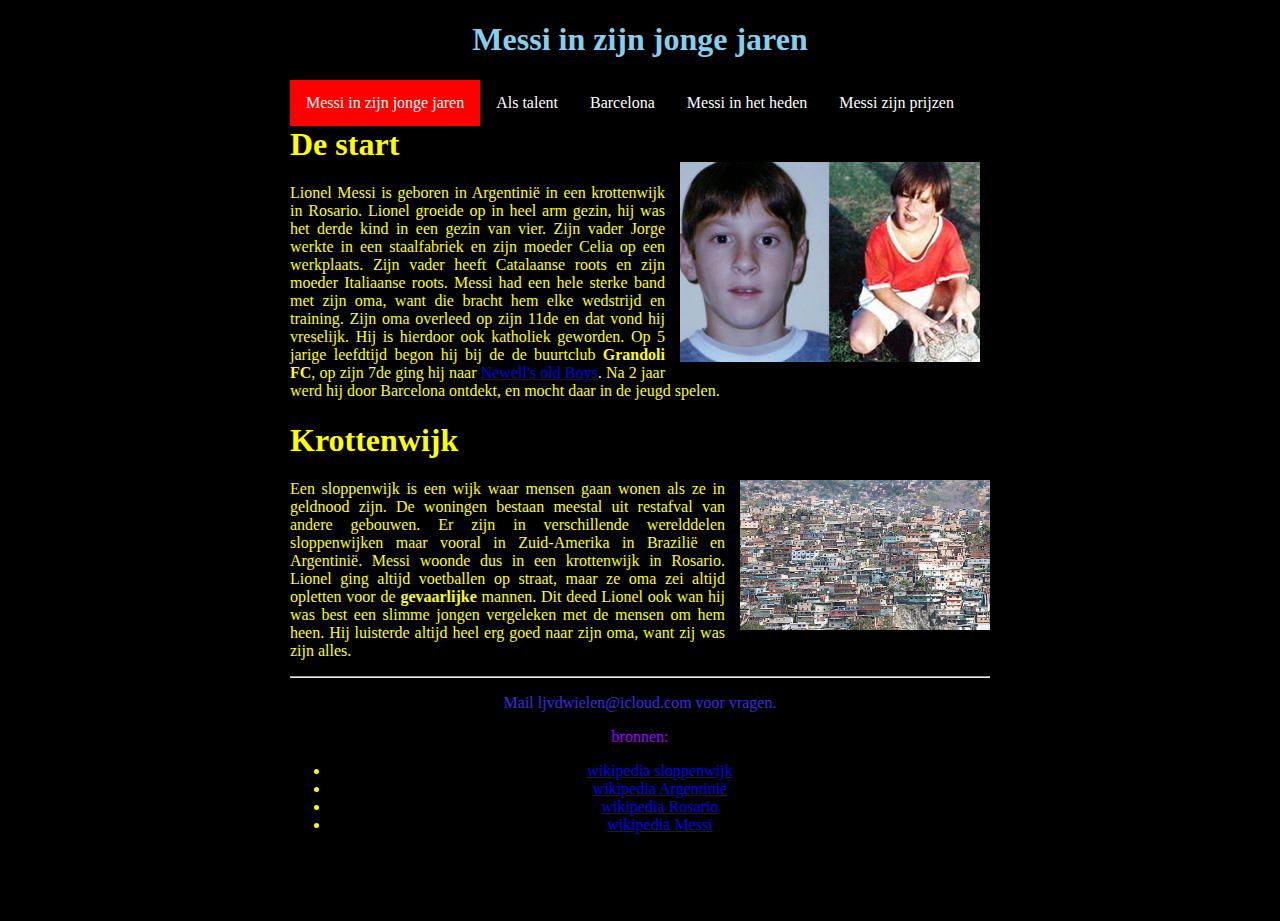
<file: index.html>
<!DOCTYPE html>

<html>

    <head>
        <link rel="stylesheet" href="style.css">
        <title>Dit is een eenvoudige website</title>
    <meta charset="utf-8"/>
    </head>

    
    <body>
        <main>
            <header>
                <h1 id="hoofdtitel" class="belangrijk">Messi in zijn jonge jaren</h1>
            </header>
            
            <nav>
                <ul>
                    <li><a class="active" href="index.html">Messi in zijn jonge jaren</a>
                        <ul class="submenu">
                            <li><a href="https://nl.wikipedia.org/wiki/Sloppenwijk">sloppenwijk</a></li>
                            <li><a href="https://nl.wikipedia.org/wiki/Argentini%C3%AB">Argentinië</a></li>
                            <li><a href="https://nl.wikipedia.org/wiki/Rosario_(Argentini%C3%AB)">Rosario</a></li>
                        </ul>
                    </li>
                    <li><a href="pagina2.html">Als talent </a></li>
                    <li><a href="pagina3.html">Barcelona</a></li>
                    <li><a href="pagina4.html">Messi in het heden</a></li> 
                    <li><a href="pagina5.html">Messi zijn prijzen</a></li>
                </ul>
            </nav>


            <article>
                <p class="kleineMessi"><img class="messijong" src="afbeeldingen/jong.jpg" width="300"height="200px"><h1>De start</h1>
                 Lionel Messi is geboren in Argentinië in een krottenwijk in Rosario. Lionel groeide op in heel arm gezin, hij was het derde kind in een gezin van vier.
                 Zijn vader Jorge werkte in een staalfabriek en zijn moeder Celia op een werkplaats. Zijn vader heeft Catalaanse roots en zijn moeder Italiaanse roots.
                 Messi had een hele sterke band met zijn oma, want die bracht hem elke wedstrijd en training. Zijn oma overleed op zijn 11de en dat vond hij vreselijk.
                 Hij is hierdoor ook katholiek geworden. Op 5 jarige leefdtijd begon hij bij de de buurtclub <strong>Grandoli FC</strong>, op zijn 7de ging hij naar <a href="https://en.wikipedia.org/wiki/Newell%27s_Old_Boys">Newell's old Boys</a>. 
                 Na 2 jaar werd hij door Barcelona ontdekt, en mocht daar in de jeugd spelen.</p>
                
               <p><h1>Krottenwijk</h1>
               <img class="sloppenwijk" src="afbeeldingen/sloppenwijk.jpg" width="250px"height="150px">Een sloppenwijk is een wijk waar mensen gaan wonen als ze in geldnood zijn. De woningen bestaan meestal uit restafval van andere gebouwen.
               Er zijn in verschillende werelddelen sloppenwijken maar vooral in Zuid-Amerika in Brazilië en Argentinië. Messi woonde dus in een krottenwijk in Rosario.
               Lionel ging altijd voetballen op straat, maar ze oma zei altijd opletten voor de <strong>gevaarlijke</strong> mannen. 
               Dit deed Lionel ook wan hij was best een slimme jongen vergeleken met de mensen om hem heen. Hij luisterde altijd heel erg goed naar zijn oma, want zij was zijn alles.</p>
            </article>
        
            <footer>
                <hr/>
                <p class="donkerblauw">Mail ljvdwielen@icloud.com voor vragen.</p>
                <p class="paars">bronnen:</p> 
                 <ul> 
                 <li><a href="https://nl.wikipedia.org/wiki/Sloppenwijk">wikipedia sloppenwijk</a></li>
                 <li><a href="https://nl.wikipedia.org/wiki/Argentini%C3%AB">wikipedia Argentinië</a></li>
                 <li><a href="https://nl.wikipedia.org/wiki/Rosario_(Argentini%C3%AB)">wikipedia Rosario</a></li>
                 <li><a href="https://nl.wikipedia.org/wiki/Lionel_Messi">wikipedia Messi</a></li>
                 </ul>
            </footer>
        
        </main>
    
    </body>

</html>
</file>
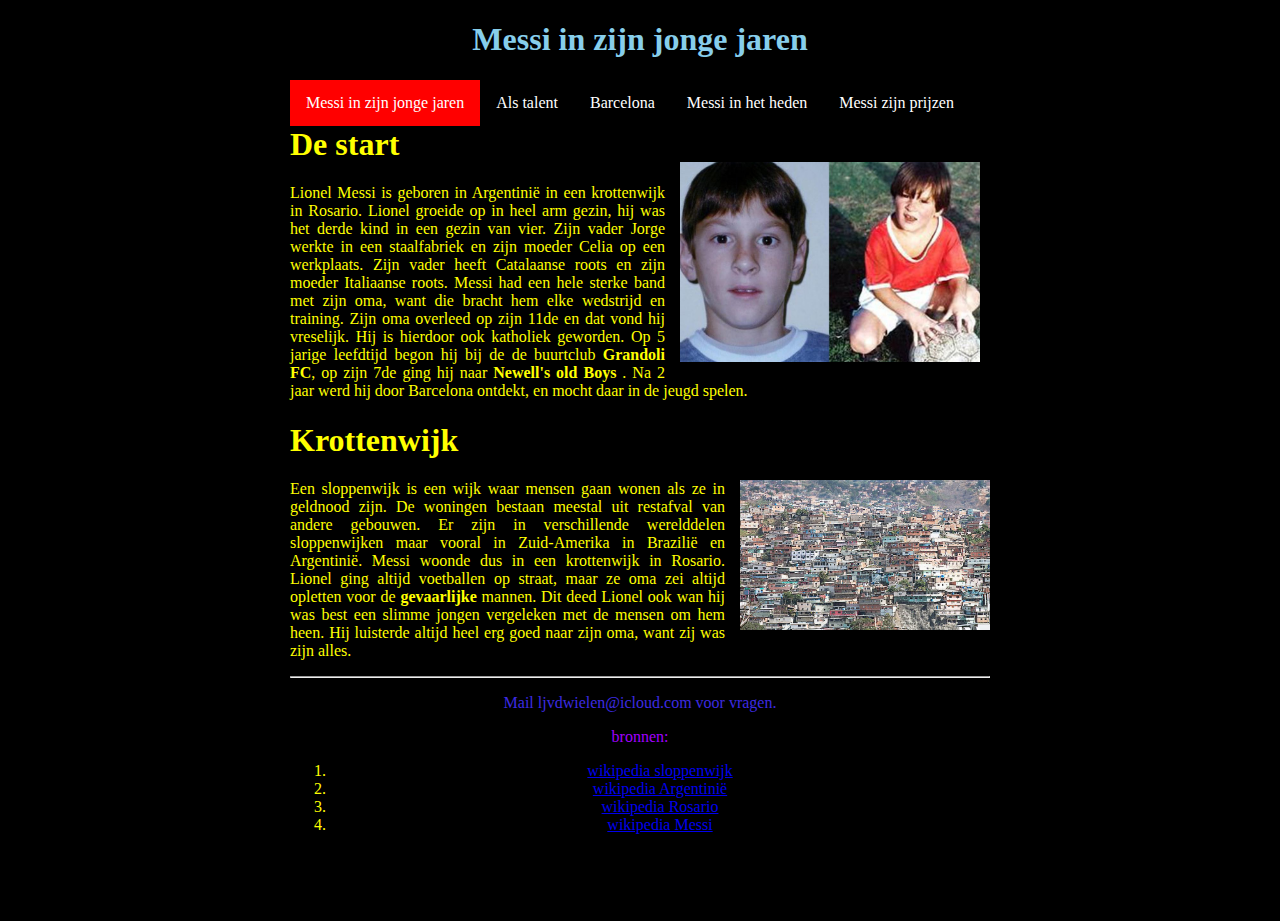
<file: pagina1.html>
<!DOCTYPE html>

<html>

    <head>
        <link rel="stylesheet" href="style.css">
        <title>Dit is een eenvoudige website</title>
    <meta charset="utf-8"/>
    </head>

    
    <body>
        <main>
            <header>
                <h1 id="hoofdtitel" class="belangrijk">Messi in zijn jonge jaren</h1>
            </header>
            
            <nav>
                <ul>
                    <li><a class="active" href="index.html">Messi in zijn jonge jaren</a>
                        <ul class="submenu">
                            <li><a href="https://nl.wikipedia.org/wiki/Sloppenwijk">sloppenwijk</a></li>
                            <li><a href="https://nl.wikipedia.org/wiki/Argentini%C3%AB">Argentinië</a></li>
                            <li><a href="https://nl.wikipedia.org/wiki/Rosario_(Argentini%C3%AB)">Rosario</a></li>
                        </ul>
                    </li>
                    <li><a href="pagina2.html">Als talent </a></li>
                    <li><a href="pagina3.html">Barcelona</a></li>
                    <li><a href="pagina4.html">Messi in het heden</a></li> 
                    <li><a href="pagina5.html">Messi zijn prijzen</a></li>
                </ul>
            </nav>


            <article>
                <p class="kleineMessi"><img class="messijong" src="afbeeldingen/jong.jpg" width="300"height="200px"><h1>De start</h1>
                 Lionel Messi is geboren in Argentinië in een krottenwijk in Rosario. Lionel groeide op in heel arm gezin, hij was het derde kind in een gezin van vier.
                 Zijn vader Jorge werkte in een staalfabriek en zijn moeder Celia op een werkplaats. Zijn vader heeft Catalaanse roots en zijn moeder Italiaanse roots.
                 Messi had een hele sterke band met zijn oma, want die bracht hem elke wedstrijd en training. Zijn oma overleed op zijn 11de en dat vond hij vreselijk.
                 Hij is hierdoor ook katholiek geworden. Op 5 jarige leefdtijd begon hij bij de de buurtclub <strong>Grandoli FC</strong>, op zijn 7de ging hij naar <strong> Newell's old Boys </strong>. 
                 Na 2 jaar werd hij door Barcelona ontdekt, en mocht daar in de jeugd spelen.</p>
                
               <p><h1>Krottenwijk</h1>
               <img class="sloppenwijk" src="afbeeldingen/sloppenwijk.jpg" width="250px"height="150px">Een sloppenwijk is een wijk waar mensen gaan wonen als ze in geldnood zijn. De woningen bestaan meestal uit restafval van andere gebouwen.
               Er zijn in verschillende werelddelen sloppenwijken maar vooral in Zuid-Amerika in Brazilië en Argentinië. Messi woonde dus in een krottenwijk in Rosario.
               Lionel ging altijd voetballen op straat, maar ze oma zei altijd opletten voor de <strong>gevaarlijke</strong> mannen. 
               Dit deed Lionel ook wan hij was best een slimme jongen vergeleken met de mensen om hem heen. Hij luisterde altijd heel erg goed naar zijn oma, want zij was zijn alles.</p>
            </article>
        
            <footer>
                <hr/>
                <p class="donkerblauw">Mail ljvdwielen@icloud.com voor vragen.</p>
                <p class="paars">bronnen:</p> 
                 <ol> 
                 <li><a href="https://nl.wikipedia.org/wiki/Sloppenwijk">wikipedia sloppenwijk</a></li>
                 <li><a href="https://nl.wikipedia.org/wiki/Argentini%C3%AB">wikipedia Argentinië</a></li>
                 <li><a href="https://nl.wikipedia.org/wiki/Rosario_(Argentini%C3%AB)">wikipedia Rosario</a></li>
                 <li><a href="https://nl.wikipedia.org/wiki/Lionel_Messi">wikipedia Messi</a></li>
                 </ol>
            </footer>
        
        </main>
    
    </body>

</html>
</file>
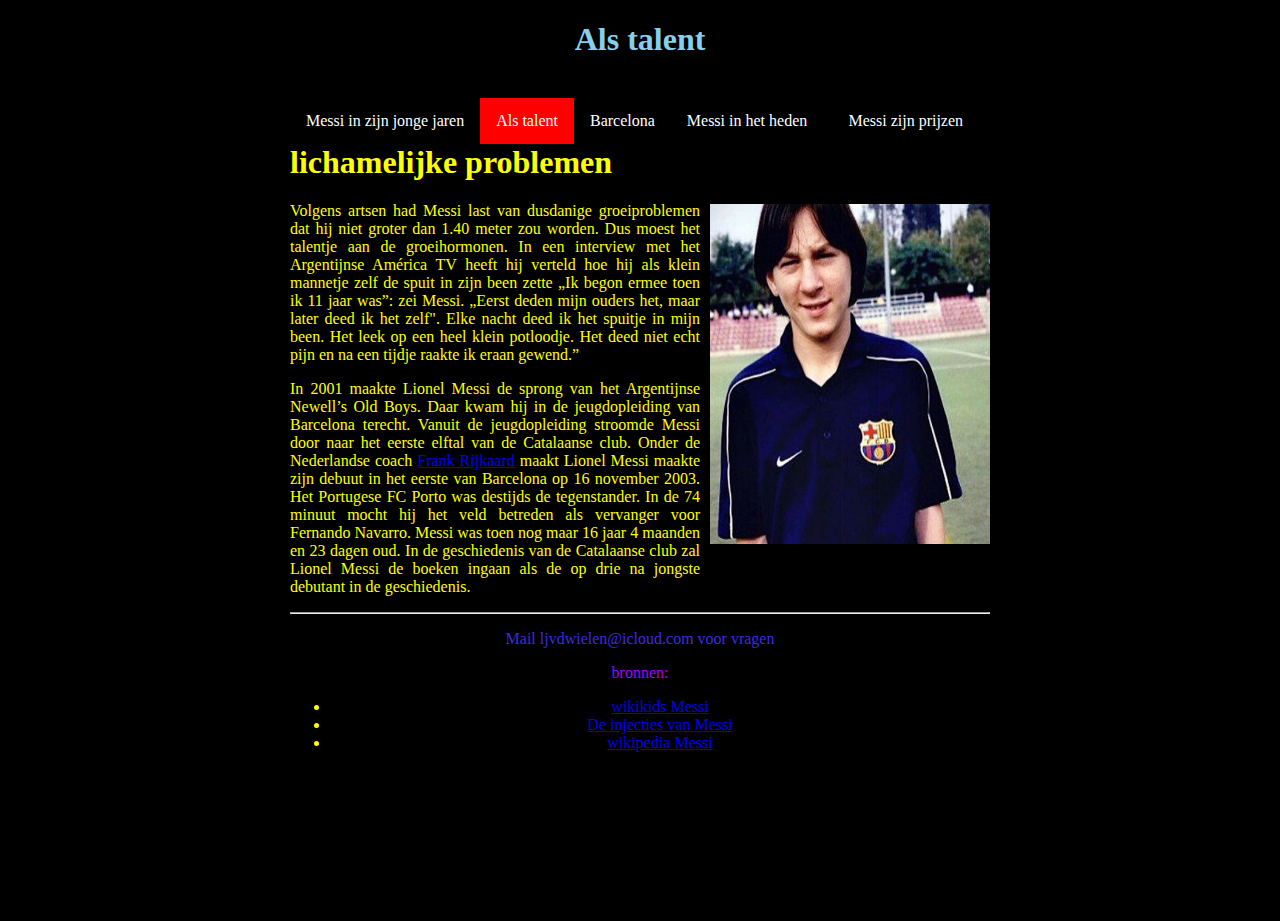
<file: pagina2.html>
<!DOCTYPE html>

<html>

    <head>
        <link rel="stylesheet" href="style.css" />
        <title>Informatie over mij</title>
        <meta charset="utf-8" />
    </head>
    
    <body>
        <main>
            <header>
                <h1>Als talent</h1>
                <br>
            </header>
            
            <nav>
                <ul>
                    <li><a href="index.html">Messi in zijn jonge jaren</a></li>
                    <li><a class="active" href="pagina2.html">Als talent</a>
                    <ul class="submenu2">
                            <li><a href="https://nl.wikipedia.org/wiki/Hormoon">hormonen</a></li>
                            <li><a href="https://nl.wikipedia.org/wiki/Patrick_Kluivert">Kluivert</a></li>
                        </ul>
                        </li>

                    <li><a href="pagina3.html">Barcelona</a></li>
                    <li><a href="pagina4.html">Messi in het heden</a></li> 
                    <li class="prijzenbreder"><a href="pagina5.html">Messi zijn prijzen</a></li>
                </ul>
            </nav>
            
            
            <article>
                <img class="talentmessi" src="afbeeldingen/youngmessi.jpg" width="280px" height="340px"><h1>lichamelijke problemen</h1> 
                <p class="stretch">Volgens artsen had Messi last van dusdanige groeiproblemen dat hij niet groter dan 1.40 meter zou worden.
                 Dus moest het talentje aan de groeihormonen. In een interview met het Argentijnse América TV heeft hij verteld hoe hij als klein mannetje zelf de spuit in zijn been zette
                 „Ik begon ermee toen ik 11 jaar was”: zei Messi. „Eerst deden mijn ouders het, maar later deed ik het zelf". Elke nacht deed ik het spuitje in mijn been.
                  Het leek op een heel klein potloodje. Het deed niet echt pijn en na een tijdje raakte ik eraan gewend.” </p>
               
                <p class="stretch">In 2001 maakte Lionel Messi de sprong van het Argentijnse Newell’s Old Boys. Daar kwam hij in de jeugdopleiding van Barcelona terecht.
                 Vanuit de jeugdopleiding stroomde Messi door naar het eerste elftal van de Catalaanse club. Onder de Nederlandse coach <a href="https://nl.wikipedia.org/wiki/Frank_Rijkaard">Frank Rijkaard</a> maakt Lionel Messi maakte zijn debuut in het eerste van Barcelona op 16 november 2003.
                 Het Portugese FC Porto was destijds de tegenstander. In de 74 minuut mocht hij het veld betreden als vervanger voor Fernando Navarro. Messi was toen nog maar 16 jaar 4 maanden en 23 dagen oud.
                 In de geschiedenis van de Catalaanse club zal Lionel Messi de boeken ingaan als de op drie na jongste debutant in de geschiedenis.</p>
            </article>
        
            <footer>
                <hr/>
                <p class="donkerblauw">Mail ljvdwielen@icloud.com voor vragen</p>
                <p class="paars">bronnen:</p> 
                 <ul> 
                 <li><a href="https://wikikids.nl/Lionel_Messi">wikikids Messi</a></li>
                 <li><a href="https://www.metronieuws.nl/nieuws/sport/2018/03/als-kind-injecteerde-messi-zichzelf-met-groeihormoon">De injecties van Messi</a></li>
                 <li><a href="https://nl.wikipedia.org/wiki/Lionel_Messi">wikipedia Messi</a></li>
                 </ul>
            </footer>
        
        </main>
    
    </body>

</html>
</file>
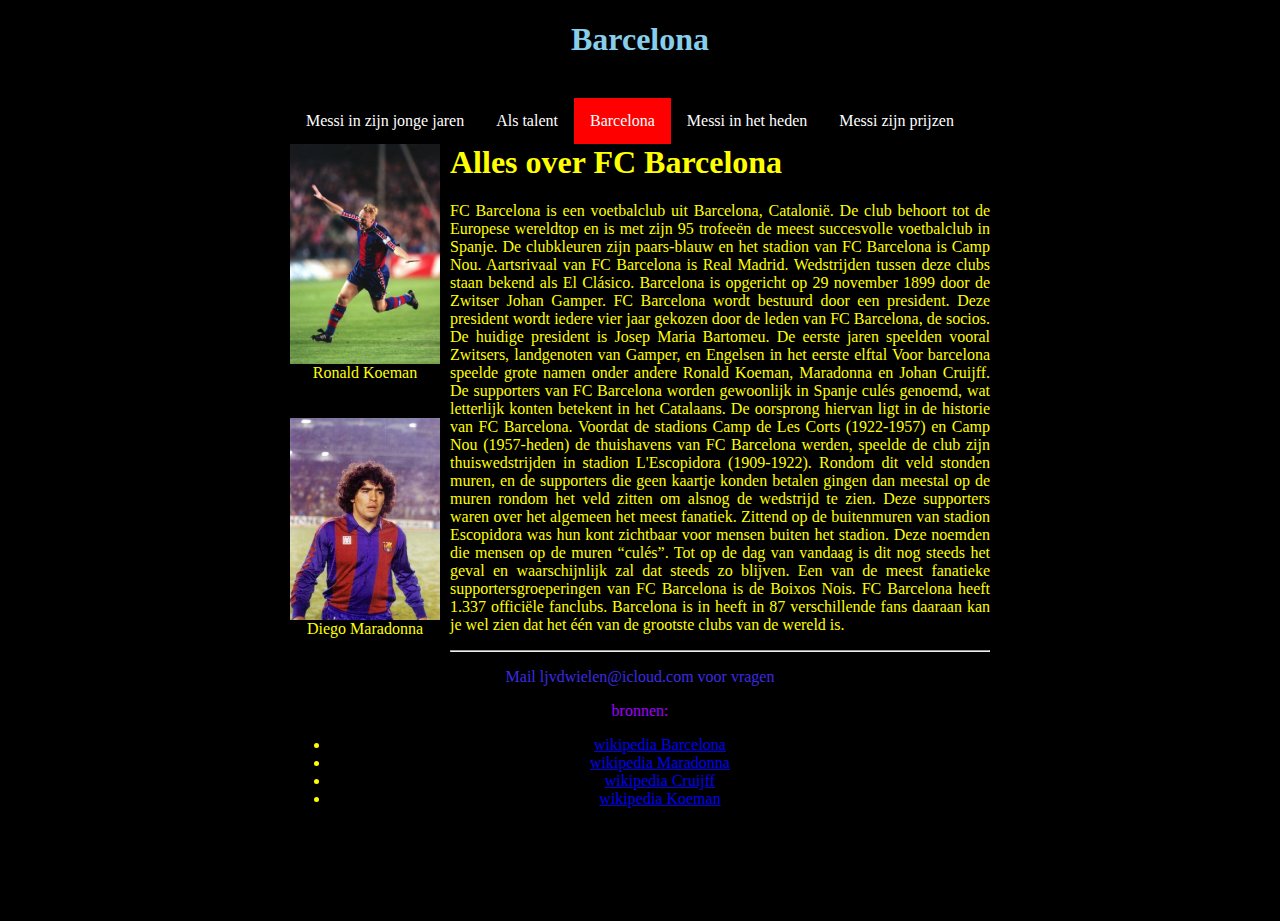
<file: pagina3.html>
<!DOCTYPE html>

<html>

    <head>
        <link rel="stylesheet" href="style.css">
        <title>Dit is een eenvoudige website</title>
    </head>
   
   
    <body>

        <main>
            <header>
                <h1>Barcelona</h1>
                <br>
            </header>
            
            <nav>
                <ul>
                    <li><a href="index.html">Messi in zijn jonge jaren </a></li>
                    <li><a href="pagina2.html">Als talent</a></li>
                    <li><a class="active" href="pagina3.html">Barcelona</a>
                     <ul class="submenu3">
                            <li><a href="https://nl.wikipedia.org/wiki/Johan_Cruijff">Cruijff</a></li>
                        </ul>
                        </li>
                    <li><a href="pagina4.html">Messi in het heden</a></li> 
                    <li><a href="pagina5.html">Messi zijn prijzen</a></li>
                </ul>
            </nav>
            
            
            <article>
                <p class="anderekleur"><div class="vierkantje"><a href="https://nl.wikipedia.org/wiki/Ronald_Koeman"><img class="koeman" src="afbeeldingen/koeman.jpg"></a><div class="tekstvierkantje"><p>Ronald Koeman</p></div></div><h1>Alles over FC Barcelona</h1>
                 FC Barcelona is een voetbalclub uit Barcelona, Catalonië.
                 De club behoort tot de Europese wereldtop en is met zijn 95 trofeeën de meest succesvolle voetbalclub in Spanje.
                 De clubkleuren zijn paars-blauw en het stadion van FC Barcelona is Camp Nou.
                 Aartsrivaal van FC Barcelona is Real Madrid. Wedstrijden tussen deze clubs staan bekend als El Clásico.
                 Barcelona is opgericht op 29 november 1899 door de Zwitser Johan Gamper.
                 FC Barcelona wordt bestuurd door een president. Deze president wordt iedere vier jaar gekozen door de leden van FC Barcelona, de socios.
                 De huidige president is Josep Maria Bartomeu. De eerste jaren speelden vooral Zwitsers, landgenoten van Gamper, en Engelsen in het eerste elftal
                 Voor barcelona speelde grote namen onder andere Ronald Koeman, Maradonna en Johan Cruijff.
                 De supporters van FC Barcelona worden gewoonlijk in Spanje culés genoemd, wat letterlijk konten betekent in het Catalaans. De oorsprong hiervan ligt in de historie van FC Barcelona.
                 <div class="vierkantje"><a href="https://en.wikipedia.org/wiki/Diego_Maradona"><img class="koeman" src="afbeeldingen/maradonna.jpg"></a><div class="tekstvierkantje"><p>Diego Maradonna</p></div></div>Voordat de stadions Camp de Les Corts (1922-1957) en Camp Nou (1957-heden) de thuishavens van FC Barcelona werden, speelde de club zijn thuiswedstrijden in stadion L'Escopidora (1909-1922).
                 Rondom dit veld stonden muren, en de supporters die geen kaartje konden betalen gingen dan meestal op de muren rondom het veld zitten om alsnog de wedstrijd te zien.
                 Deze supporters waren over het algemeen het meest fanatiek. Zittend op de buitenmuren van stadion Escopidora was hun kont zichtbaar voor mensen buiten het stadion. Deze noemden die mensen op de muren “culés”.
                 Tot op de dag van vandaag is dit nog steeds het geval en waarschijnlijk zal dat steeds zo blijven. Een van de meest fanatieke supportersgroeperingen van FC Barcelona is de Boixos Nois.
                 FC Barcelona heeft 1.337 officiële fanclubs. Barcelona is in heeft in 87 verschillende fans daaraan kan je wel zien dat het één van de grootste clubs van de wereld is.
                </p>

            </article>
        
            <footer>
                <hr/>
                
                <p class="donkerblauw">Mail ljvdwielen@icloud.com voor vragen</p>
                <p class="paars">bronnen:</p> 
                 <ul> 
                 <li><a href="https://nl.wikipedia.org/wiki/FC_Barcelona">wikipedia Barcelona</a></li>
                 <li><a href="https://nl.wikipedia.org/wiki/Diego_Maradona">wikipedia Maradonna</a></li>
                 <li><a href="https://nl.wikipedia.org/wiki/Johan_Cruijff">wikipedia Cruijff</a></li>
                 <li><a href="https://nl.wikipedia.org/wiki/Ronald_Koeman">wikipedia Koeman</a></li>
                 </ul>
                
            </footer>
        
        </main>
    
    </body>

</html>
</file>
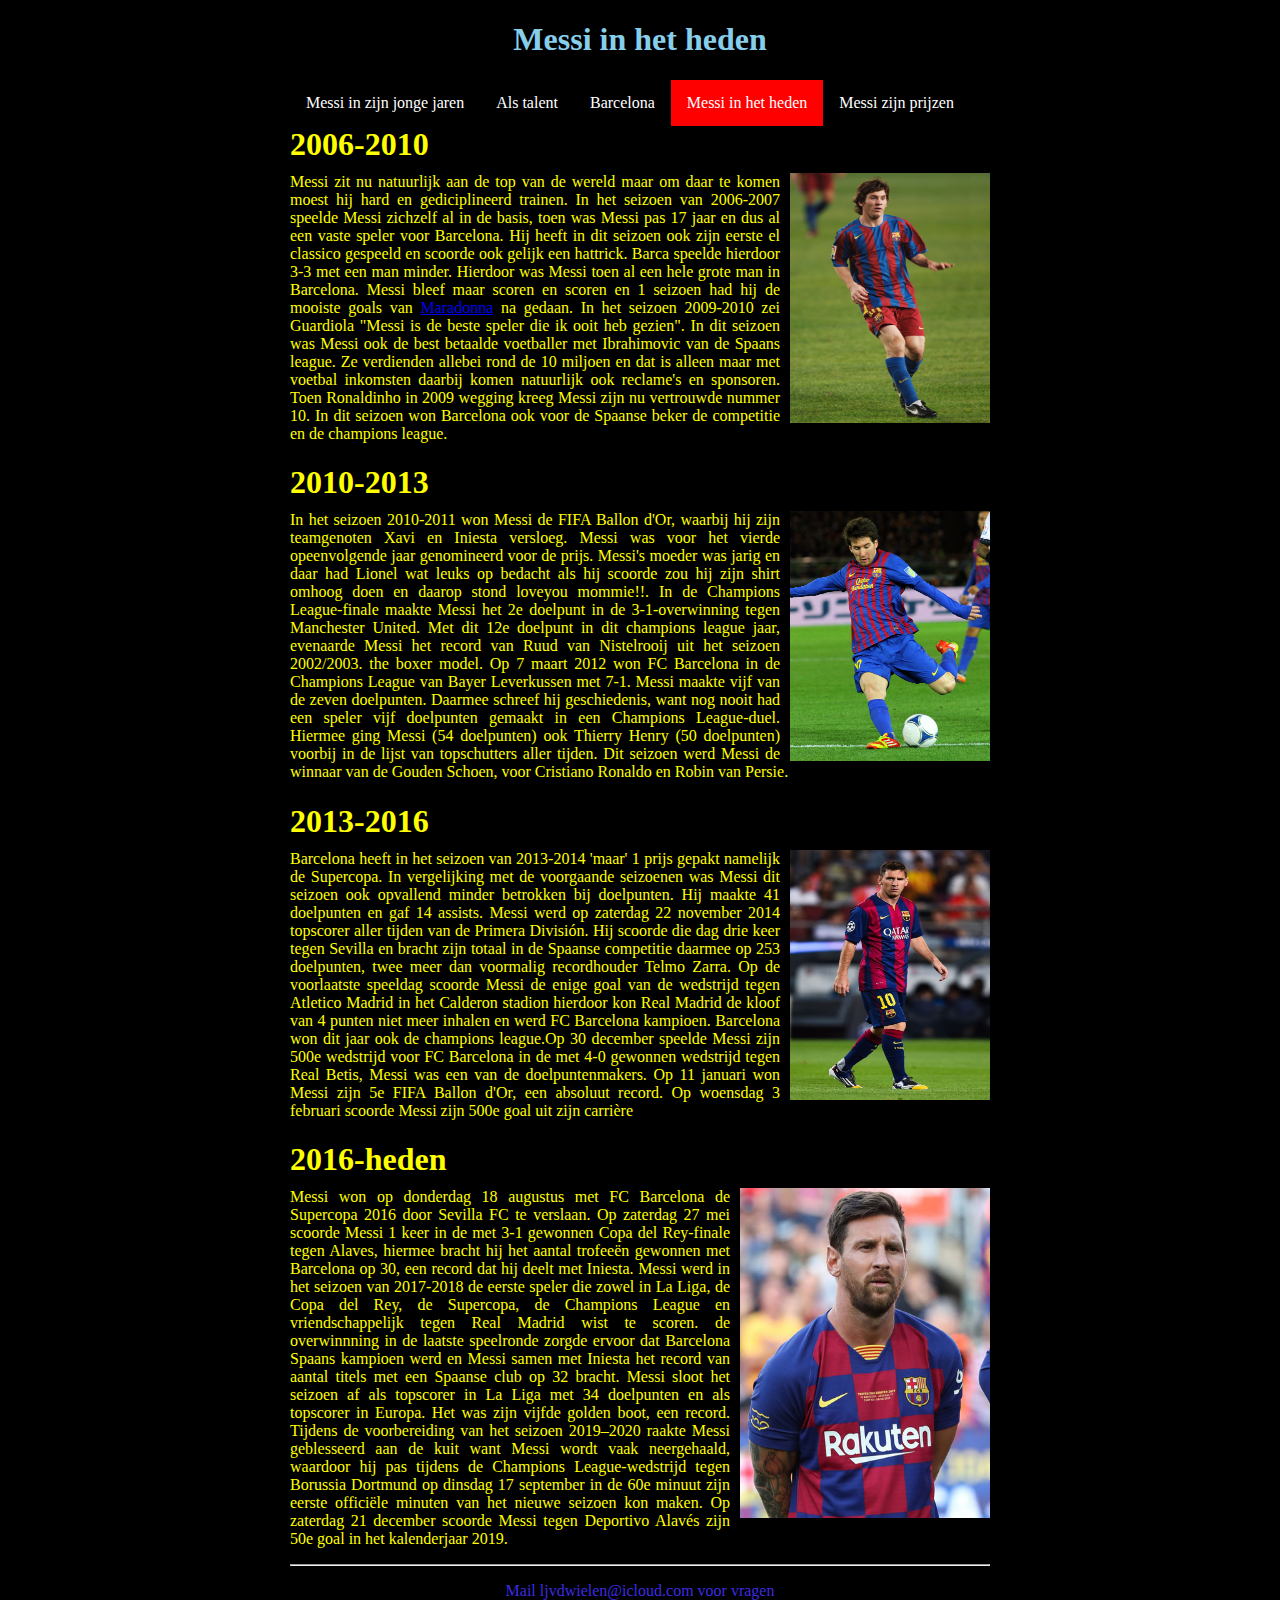
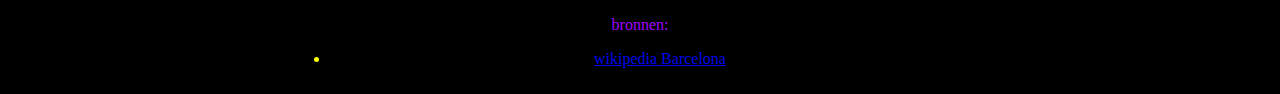
<file: pagina4.html>
<!DOCTYPE html>

<html>

    <head>
        <link rel="stylesheet" href="style.css">
        <title>Dit is een eenvoudige website</title>
    </head>
    
    <body>
        <main>
            <header>
                <h1 id="hoofdtitel" class="belangrijk">Messi in het heden</h1>
            </header>
            
            <nav>
                <ul>
                    <li><a href="index.html">Messi in zijn jonge jaren</a></li>
                    <li><a href="pagina2.html">Als talent </a></li>
                    <li><a href="pagina3.html">Barcelona</a></li>
                    <li><a class="active" href="pagina4.html">Messi in het heden</a> 
                    <ul class="submenu3">
                            <li><a href="https://nl.wikipedia.org/wiki/FC_Barcelona">Barcelona</a></li>
                        </ul>
                        </li>
                    <li><a href="pagina5.html">Messi zijn prijzen</a></li>
                </ul>
            </nav>
            
            <article>
                <p class="debuutjaren"><h1 class="begin">2006-2010</h1>
                    Messi zit nu natuurlijk aan de top van de wereld maar om daar te komen<img class="debuutjaren" src="afbeeldingen/basisjaar2005.jpg" width="200px" height="250px"> moest hij hard en gediciplineerd trainen.
                   In het seizoen van 2006-2007 speelde Messi zichzelf al in de basis, toen was Messi pas 17 jaar en dus al een vaste speler voor Barcelona.
                   Hij heeft in dit seizoen ook zijn eerste el classico gespeeld en scoorde ook gelijk een hattrick. Barca speelde hierdoor 3-3 met een man minder.
                   Hierdoor was Messi toen al een hele grote man in Barcelona. Messi bleef maar scoren en scoren en 1 seizoen had hij de mooiste goals van <a href="pagina3.html">Maradonna</a> na gedaan.
                   In het seizoen 2009-2010 zei Guardiola "Messi is de beste speler die ik ooit heb gezien". In dit seizoen was Messi ook de best betaalde voetballer met Ibrahimovic van de Spaans league.
                   Ze verdienden allebei rond de 10 miljoen en dat is alleen maar met voetbal inkomsten daarbij komen natuurlijk ook reclame's en sponsoren.
                   Toen Ronaldinho in 2009 wegging kreeg Messi zijn nu vertrouwde nummer 10. In dit seizoen won Barcelona ook voor de Spaanse beker de competitie en de champions league.
                </p>
                <p class="debuutjaren"><h1 class="begin">2010-2013</h1>
                   <img class="debuutjaren" src="afbeeldingen/messi2011.jpg" width="200px" height="250px"> In het seizoen 2010-2011 won Messi de FIFA Ballon d'Or, waarbij hij zijn teamgenoten Xavi en Iniesta versloeg.
                   Messi was voor het vierde opeenvolgende jaar genomineerd voor de prijs.
                   Messi's moeder was jarig en daar had Lionel wat leuks op bedacht als hij scoorde zou hij zijn shirt omhoog doen en daarop stond loveyou mommie!!.
                   In de Champions League-finale maakte Messi het 2e doelpunt in de 3-1-overwinning tegen Manchester United. Met dit 12e doelpunt in dit champions league jaar,
                   evenaarde Messi het record van Ruud van Nistelrooij uit het seizoen 2002/2003. the boxer model. Op 7 maart 2012 won FC Barcelona in de Champions League van Bayer Leverkussen met 7-1.
                   Messi maakte vijf van de zeven doelpunten. Daarmee schreef hij geschiedenis, want nog nooit had een speler vijf doelpunten gemaakt in een Champions League-duel.
                   Hiermee ging Messi (54 doelpunten) ook Thierry Henry (50 doelpunten) voorbij in de lijst van topschutters aller tijden.
                   Dit seizoen werd Messi de winnaar van de Gouden Schoen, voor Cristiano Ronaldo en Robin van Persie.
                </p>
                <p class="debuutjaren"><h1 class="begin">2013-2016</h1>
                <img class="debuutjaren" src="afbeeldingen/messi2014.jpg" width="200px" height="250px">Barcelona heeft in het seizoen van 2013-2014 'maar' 1 prijs gepakt namelijk de Supercopa.
                In vergelijking met de voorgaande seizoenen was Messi dit seizoen ook opvallend minder betrokken bij doelpunten.
                Hij maakte 41 doelpunten en gaf 14 assists. Messi werd op zaterdag 22 november 2014 topscorer aller tijden van de Primera División.
                Hij scoorde die dag drie keer tegen Sevilla en bracht zijn totaal in de Spaanse competitie daarmee op 253 doelpunten, twee meer dan voormalig recordhouder Telmo Zarra.
                Op de voorlaatste speeldag scoorde Messi de enige goal van de wedstrijd tegen Atletico Madrid in het Calderon stadion hierdoor kon Real Madrid de kloof van 4 punten niet meer inhalen en werd FC Barcelona kampioen.
                Barcelona won dit jaar ook de champions league.Op 30 december speelde Messi zijn 500e wedstrijd voor FC Barcelona in de met 4-0 gewonnen wedstrijd tegen Real Betis, Messi was een van de doelpuntenmakers.
                Op 11 januari won Messi zijn 5e FIFA Ballon d'Or, een absoluut record. Op woensdag 3 februari scoorde Messi zijn 500e goal uit zijn carrière
                </p>
                <p class="debuutjaren"><h1 class="begin">2016-heden</h1>
                <img class="debuutjaren" src="afbeeldingen/messinu.jpg" width="250px" height="330px"> Messi won op donderdag 18 augustus met FC Barcelona de Supercopa 2016 door Sevilla FC te verslaan. 
                Op zaterdag 27 mei scoorde Messi 1 keer in de met 3-1 gewonnen Copa del Rey-finale tegen Alaves, hiermee bracht hij het aantal trofeeën gewonnen met Barcelona op 30, een record dat hij deelt met Iniesta.
                Messi werd in het seizoen van 2017-2018 de eerste speler die zowel in La Liga, de Copa del Rey, de Supercopa, de Champions League en vriendschappelijk tegen Real Madrid wist te scoren. 
                de overwinnning in de laatste speelronde zorgde ervoor dat Barcelona Spaans kampioen werd en Messi samen met Iniesta het record van aantal titels met een Spaanse club op 32 bracht. Messi sloot het seizoen af als topscorer in La Liga met 34 doelpunten en als topscorer in Europa.
                Het was zijn vijfde golden boot, een record. Tijdens de voorbereiding van het seizoen 2019–2020 raakte Messi geblesseerd aan de kuit want Messi wordt vaak neergehaald, waardoor hij pas tijdens de Champions League-wedstrijd tegen Borussia Dortmund op dinsdag 17 september in de 60e minuut zijn eerste officiële minuten van het nieuwe seizoen kon maken.
                Op zaterdag 21 december scoorde Messi tegen Deportivo Alavés zijn 50e goal in het kalenderjaar 2019.
                
               </p>
            </article>
        
            <footer>
                <hr/>
                
                <p class="donkerblauw">Mail ljvdwielen@icloud.com voor vragen</p>
                <p class="paars">bronnen:</p> 
                 <ul> 
                 <li><a href="https://nl.wikipedia.org/wiki/FC_Barcelona">wikipedia Barcelona</a></li>
                 </ul>
                
            </footer>
        
        </main>
    
    </body>

</html>
</file>
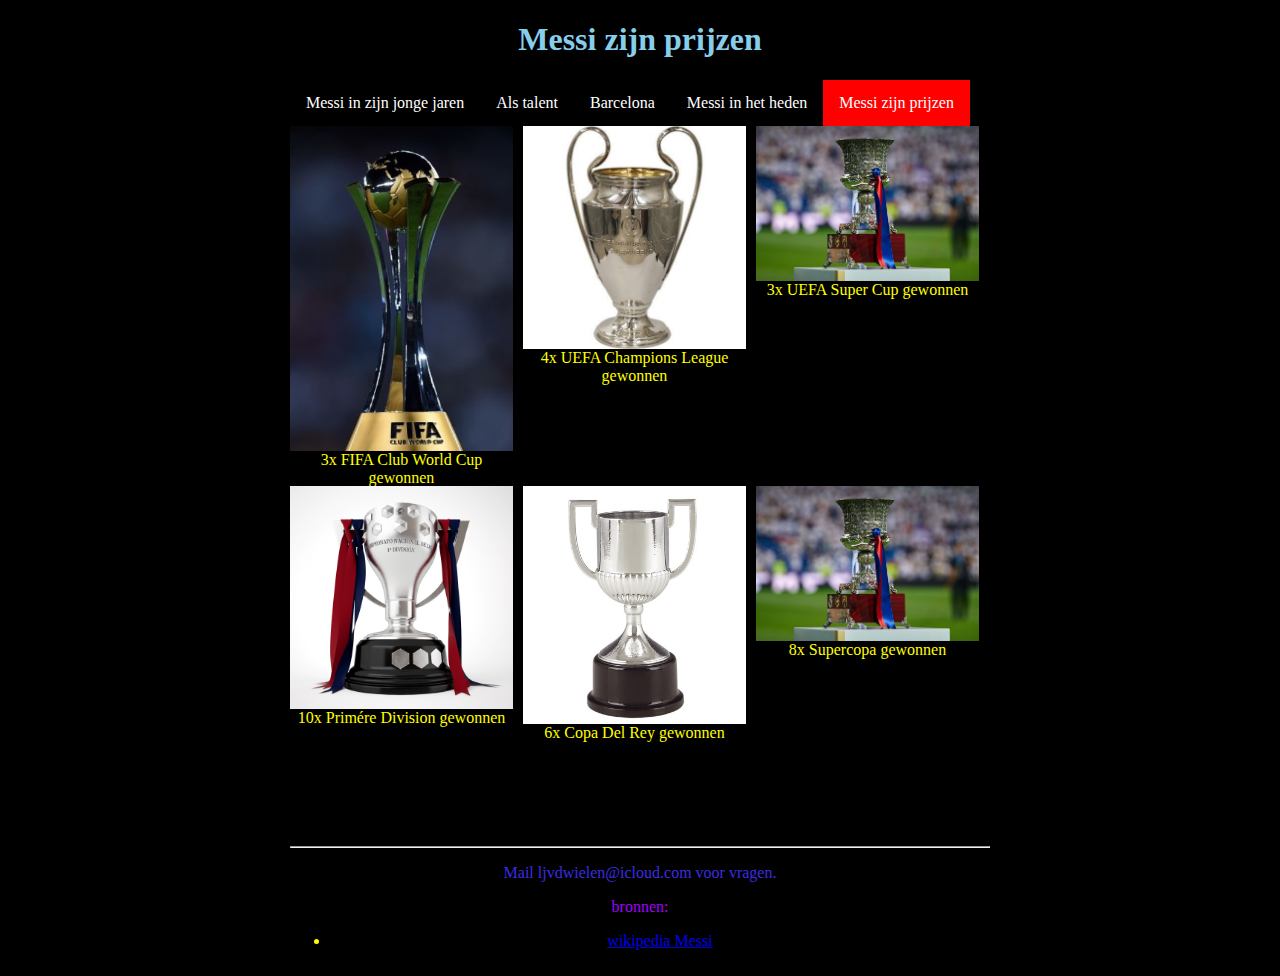
<file: pagina5.html>
<!DOCTYPE html>

<html>

    <head>
        <link rel="stylesheet" href="style.css">
        <title>Dit is een eenvoudige website</title>
    </head>
    
    <body>
        <main>
            <header>
                <h1 id="hoofdtitel" class="belangrijk">Messi zijn prijzen</h1>
            </header>
            
            <nav>
                <ul>
                    <li><a href="index.html">Messi in zijn jonge jaren</a></li>
                    <li><a href="pagina2.html">Als talent </a></li>
                    <li><a href="pagina3.html">Barcelona</a></li>
                    <li><a href="pagina4.html">Messi in het heden</a></li> 
                    <li><a class="active" href="pagina5.html">Messi zijn prijzen</a></li>
                </ul>
            </nav>
            
            <article>
                <p><div class="gallery"><a href="https://nl.wikipedia.org/wiki/Wereldkampioenschap_voetbal_voor_clubs"><img class="koeman" src="afbeeldingen/coppa.jpg"></a><div class="desc"><p>3x FIFA Club World Cup gewonnen</p></div></div>
                <p><div class="gallery"><a href="https://nl.wikipedia.org/wiki/UEFA_Champions_League"><img class="koeman" src="afbeeldingen/championsleague.jpg"></a><div class="desc"><p>4x UEFA Champions League gewonnen</p></div></div>
                <p><div class="gallery"><a href="https://nl.wikipedia.org/wiki/UEFA_Super_Cup"><img class="koeman" src="afbeeldingen/supercopa.jpg"></a><div class="desc"><p>3x UEFA Super Cup gewonnen</p></div></div>   
                <p><div class="gallery"><a href="https://nl.wikipedia.org/wiki/Primera_Divisi%C3%B3n"><img class="koeman" src="afbeeldingen/primeradivision.jpg"></a><div class="desc"><p>10x Primére Division gewonnen</p></div></div> 
                <p><div class="gallery"><a href="https://nl.wikipedia.org/wiki/Copa_del_Rey"><img class="koeman" src="afbeeldingen/copadelrey.jpg"></a><div class="desc"><p>6x Copa Del Rey gewonnen</p></div></div> 
                <p><div class="gallery"><a href="https://nl.wikipedia.org/wiki/Supercopa_de_Espa%C3%B1a"><img class="koeman" src="afbeeldingen/supercopa.jpg"></a><div class="desc"><p>8x Supercopa gewonnen</p></div></div>
            </article>
        
            <footer>
                <hr/>
                <p class="donkerblauw">Mail ljvdwielen@icloud.com voor vragen.</p>
                <p class="paars">bronnen:</p> 
                 <ul> 
                  <li><a href="https://nl.wikipedia.org/wiki/Lionel_Messi">wikipedia Messi</a></li>
                 </ul>
            </footer>
        
        </main>
    
    </body>

</html>
</file>
<file: style.css>
/* Basislayout */
* {
    box-sizing: border-box;
}

html, body {
    height: 100%;
    padding: 0;
    background-color: rgb(0, 0, 0);  
    
    color: yellow;
    font: Verdana, Arial, Sans-Serif;
}

hoofdtitel {
color:rgb(48, 124, 160))
}



.kleineMessi {
margin-right: 10px;
float:right;  
}
img.messijong {
float: left;
margin-left: 15px;
margin-top: 20px;
}
.sloppenwijk {
   float: right;
   margin-left: 15px;         
}
.prijzenbreder{
width: 165px}

.talentmessi {
margin-left: 10px;
float:right; 
margin-top: 60px;
margin-bottom: 30px;
}
.rechterkant{
float:right
}
.stretch{
align-items: stretch;
}
.messijong, .kleineMessi {
    align-items: stretch;
}
.anderekleur{
color:yellow;
}
div.vierkantje {
margin-right: 10px;
margin-bottom: 30px
border: 1px solid #ccc;
float: left;
width: 150px;
}
.koeman{
float:left;
width:100px;
margin-right: 10px 
}
div.vierkantje:hover {
  border: 4px solid rgb(152, 155, 17);
}

div.vierkantje img {
  width: 100%;
  height: auto;
}

div.tekstvierkantje {
  padding: 5px;
  text-align: center;
}
.debuutjaren{
float:right;
margin-left: 10px
}
.begin{
margin-bottom: 10px;
}

/*belangrijke dingen*/
main {
    margin: 0 auto;
    width: 700px;
    position: relative;
}


article {
    clear:both;
    text-align: justify;
}


header {
    color: skyblue;
    text-align: center;
}


div.gallery {
  margin-right: 10px;
  margin-bottom: 30px
  border: 1px solid #ccc;
  float: left;
  width: 223px;
  height: 360px;
}

div.gallery:hover {
  border: 2px solid rgb(152, 155, 17);
}

div.gallery img {
  width: 100%;
  height: auto;
}

div.desc {
  padding: 5px;
  text-align: center;
}

/*linkjes*/
.linkjes{
color: rgb(47, 0, 255)
}
a:hover {
    text-decoration: underline;
}



/* navigatiebalk */
nav ul {
    list-style-type: none;
    margin: auto;
    padding: 0;
    background-color: rgb(255, 0, 43);
    overflow: visible;
}

nav ul li {
    float: left;
}

nav li a {
    display: block;
    color: white;
    text-align: center;
    padding: 14px 16px;
    text-decoration: none;
}

nav li a:hover {
    background-color:rgb(48, 124, 160);

}

nav li a.active {
    background-color: red;
}

nav .submenu {

  position: absolute;
    display: none;
}

nav .submenu li {
    display: block;
}

nav li:hover .submenu {
    display: block;
}
.submenu{
width: 100px
}
nav .submenu2 {

  position: absolute;
    display: none;
    text-align: center;
}

nav .submenu2 li {
    display: block;

}

nav li:hover .submenu2 {
    display: block;
}
.submenu2{
width: 94px
}

nav .submenu3 {

  position: absolute;
    display: none;
    text-align: center
}

nav .submenu3 li {
    display: block;

}

nav li:hover .submenu3 {
    display: block;
}
.submenu3{
width: 97px

}
.submenu3 li{
    overflow:hidden
}

/*footer*/

.donkerblauw{
color:rgb(61, 43, 226)
}
.paars{
    color:rgb(162, 0, 255)
}
footer {
    text-align: center;
    padding-bottom: 10px;
}
</file>
